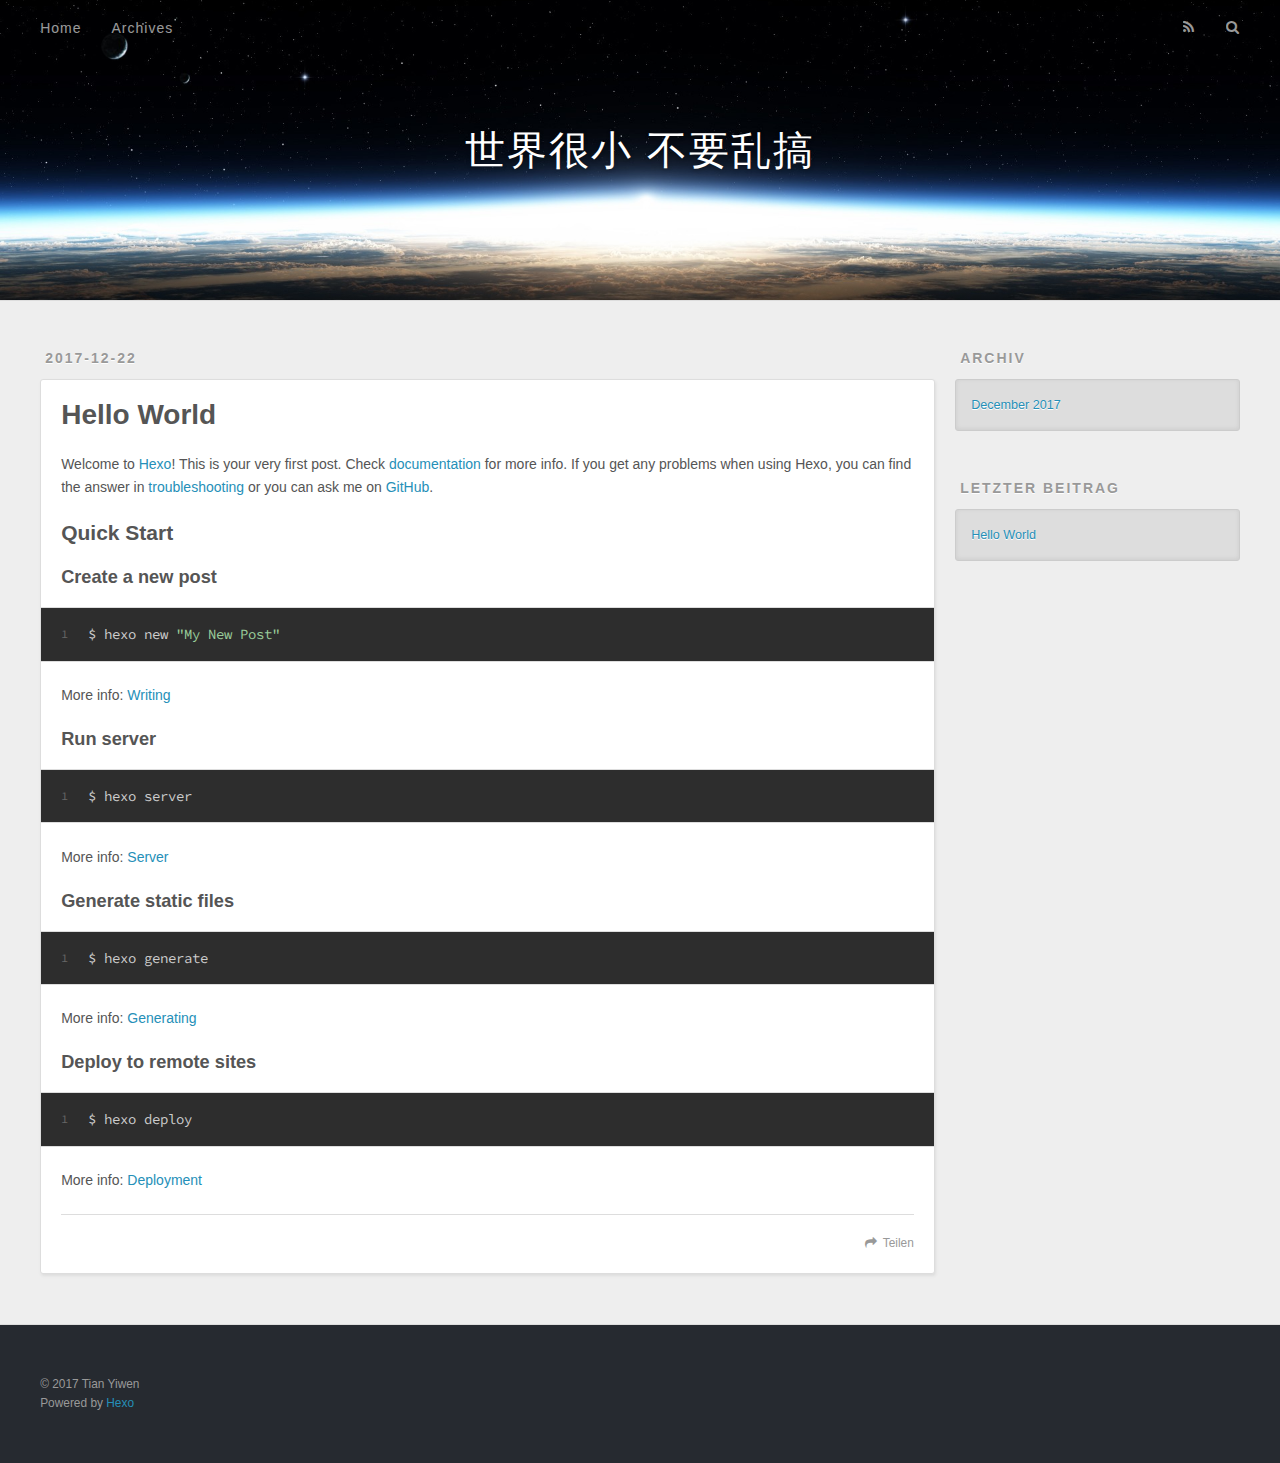
<file: index.html>
<!DOCTYPE html>
<html>
<head>
  <meta charset="utf-8">
  

  
  <title>世界很小 不要乱搞</title>
  <meta name="viewport" content="width=device-width, initial-scale=1, maximum-scale=1">
  <meta property="og:type" content="website">
<meta property="og:title" content="世界很小 不要乱搞">
<meta property="og:url" content="http://yoursite.com/index.html">
<meta property="og:site_name" content="世界很小 不要乱搞">
<meta name="twitter:card" content="summary">
<meta name="twitter:title" content="世界很小 不要乱搞">
  
    <link rel="alternate" href="/atom.xml" title="世界很小 不要乱搞" type="application/atom+xml">
  
  
    <link rel="icon" href="/favicon.png">
  
  
    <link href="//fonts.googleapis.com/css?family=Source+Code+Pro" rel="stylesheet" type="text/css">
  
  <link rel="stylesheet" href="/css/style.css">
</head>

<body>
  <div id="container">
    <div id="wrap">
      <header id="header">
  <div id="banner"></div>
  <div id="header-outer" class="outer">
    <div id="header-title" class="inner">
      <h1 id="logo-wrap">
        <a href="/" id="logo">世界很小 不要乱搞</a>
      </h1>
      
    </div>
    <div id="header-inner" class="inner">
      <nav id="main-nav">
        <a id="main-nav-toggle" class="nav-icon"></a>
        
          <a class="main-nav-link" href="/">Home</a>
        
          <a class="main-nav-link" href="/archives">Archives</a>
        
      </nav>
      <nav id="sub-nav">
        
          <a id="nav-rss-link" class="nav-icon" href="/atom.xml" title="RSS Feed"></a>
        
        <a id="nav-search-btn" class="nav-icon" title="Suche"></a>
      </nav>
      <div id="search-form-wrap">
        <form action="//google.com/search" method="get" accept-charset="UTF-8" class="search-form"><input type="search" name="q" class="search-form-input" placeholder="Search"><button type="submit" class="search-form-submit">&#xF002;</button><input type="hidden" name="sitesearch" value="http://yoursite.com"></form>
      </div>
    </div>
  </div>
</header>
      <div class="outer">
        <section id="main">
  
    <article id="post-hello-world" class="article article-type-post" itemscope itemprop="blogPost">
  <div class="article-meta">
    <a href="/2017/12/22/hello-world/" class="article-date">
  <time datetime="2017-12-22T03:05:00.045Z" itemprop="datePublished">2017-12-22</time>
</a>
    
  </div>
  <div class="article-inner">
    
    
      <header class="article-header">
        
  
    <h1 itemprop="name">
      <a class="article-title" href="/2017/12/22/hello-world/">Hello World</a>
    </h1>
  

      </header>
    
    <div class="article-entry" itemprop="articleBody">
      
        <p>Welcome to <a href="https://hexo.io/" target="_blank" rel="noopener">Hexo</a>! This is your very first post. Check <a href="https://hexo.io/docs/" target="_blank" rel="noopener">documentation</a> for more info. If you get any problems when using Hexo, you can find the answer in <a href="https://hexo.io/docs/troubleshooting.html" target="_blank" rel="noopener">troubleshooting</a> or you can ask me on <a href="https://github.com/hexojs/hexo/issues" target="_blank" rel="noopener">GitHub</a>.</p>
<h2 id="Quick-Start"><a href="#Quick-Start" class="headerlink" title="Quick Start"></a>Quick Start</h2><h3 id="Create-a-new-post"><a href="#Create-a-new-post" class="headerlink" title="Create a new post"></a>Create a new post</h3><figure class="highlight bash"><table><tr><td class="gutter"><pre><span class="line">1</span><br></pre></td><td class="code"><pre><span class="line">$ hexo new <span class="string">"My New Post"</span></span><br></pre></td></tr></table></figure>
<p>More info: <a href="https://hexo.io/docs/writing.html" target="_blank" rel="noopener">Writing</a></p>
<h3 id="Run-server"><a href="#Run-server" class="headerlink" title="Run server"></a>Run server</h3><figure class="highlight bash"><table><tr><td class="gutter"><pre><span class="line">1</span><br></pre></td><td class="code"><pre><span class="line">$ hexo server</span><br></pre></td></tr></table></figure>
<p>More info: <a href="https://hexo.io/docs/server.html" target="_blank" rel="noopener">Server</a></p>
<h3 id="Generate-static-files"><a href="#Generate-static-files" class="headerlink" title="Generate static files"></a>Generate static files</h3><figure class="highlight bash"><table><tr><td class="gutter"><pre><span class="line">1</span><br></pre></td><td class="code"><pre><span class="line">$ hexo generate</span><br></pre></td></tr></table></figure>
<p>More info: <a href="https://hexo.io/docs/generating.html" target="_blank" rel="noopener">Generating</a></p>
<h3 id="Deploy-to-remote-sites"><a href="#Deploy-to-remote-sites" class="headerlink" title="Deploy to remote sites"></a>Deploy to remote sites</h3><figure class="highlight bash"><table><tr><td class="gutter"><pre><span class="line">1</span><br></pre></td><td class="code"><pre><span class="line">$ hexo deploy</span><br></pre></td></tr></table></figure>
<p>More info: <a href="https://hexo.io/docs/deployment.html" target="_blank" rel="noopener">Deployment</a></p>

      
    </div>
    <footer class="article-footer">
      <a data-url="http://yoursite.com/2017/12/22/hello-world/" data-id="cjbluosnp0000z4mo1xlhn312" class="article-share-link">Teilen</a>
      
      
    </footer>
  </div>
  
</article>


  


</section>
        
          <aside id="sidebar">
  
    

  
    

  
    
  
    
  <div class="widget-wrap">
    <h3 class="widget-title">Archiv</h3>
    <div class="widget">
      <ul class="archive-list"><li class="archive-list-item"><a class="archive-list-link" href="/archives/2017/12/">December 2017</a></li></ul>
    </div>
  </div>


  
    
  <div class="widget-wrap">
    <h3 class="widget-title">letzter Beitrag</h3>
    <div class="widget">
      <ul>
        
          <li>
            <a href="/2017/12/22/hello-world/">Hello World</a>
          </li>
        
      </ul>
    </div>
  </div>

  
</aside>
        
      </div>
      <footer id="footer">
  
  <div class="outer">
    <div id="footer-info" class="inner">
      &copy; 2017 Tian Yiwen<br>
      Powered by <a href="http://hexo.io/" target="_blank">Hexo</a>
    </div>
  </div>
</footer>
    </div>
    <nav id="mobile-nav">
  
    <a href="/" class="mobile-nav-link">Home</a>
  
    <a href="/archives" class="mobile-nav-link">Archives</a>
  
</nav>
    

<script src="//ajax.googleapis.com/ajax/libs/jquery/2.0.3/jquery.min.js"></script>


  <link rel="stylesheet" href="/fancybox/jquery.fancybox.css">
  <script src="/fancybox/jquery.fancybox.pack.js"></script>


<script src="/js/script.js"></script>



  </div>
</body>
</html>
</file>
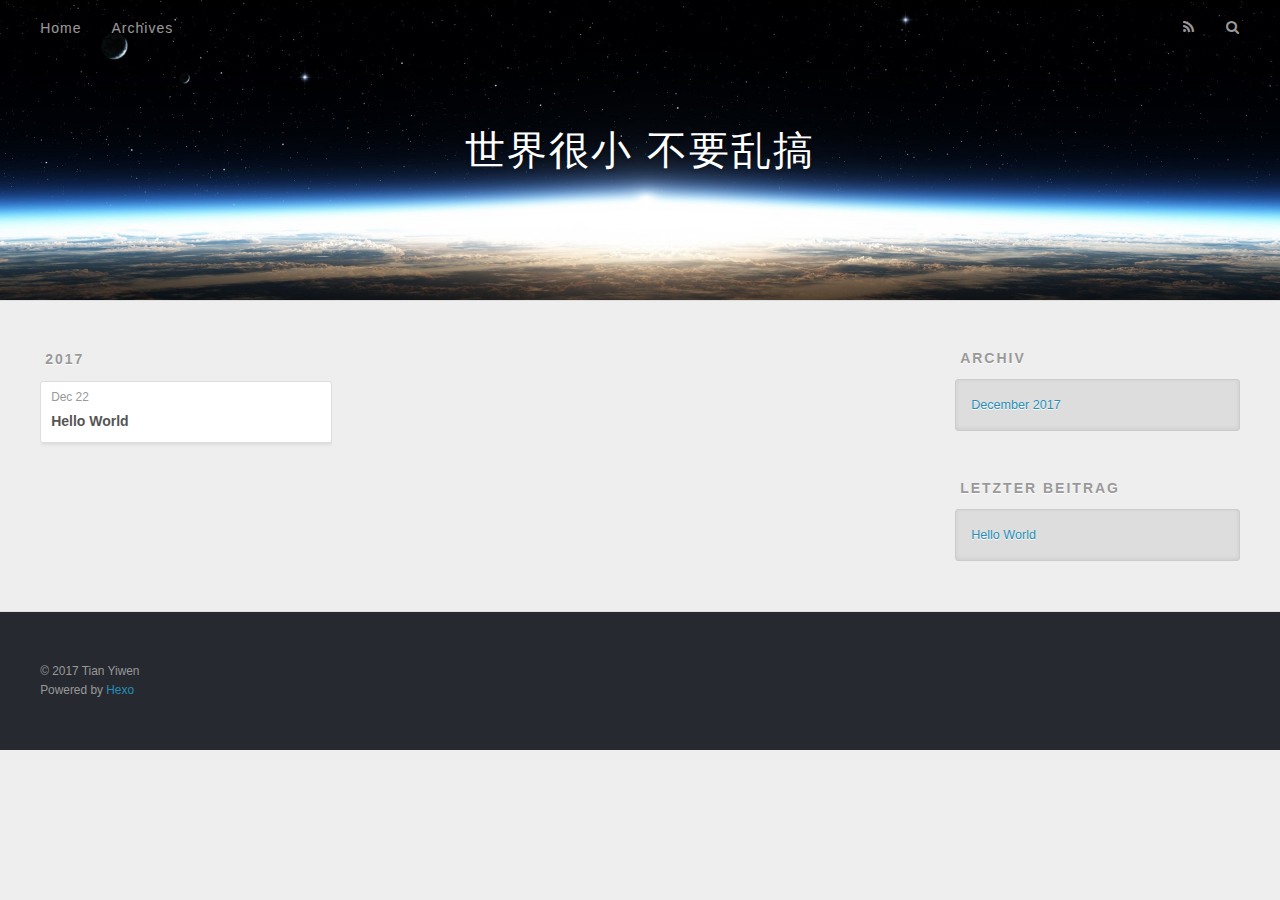
<file: archives/index.html>
<!DOCTYPE html>
<html>
<head>
  <meta charset="utf-8">
  

  
  <title>Archiv | 世界很小 不要乱搞</title>
  <meta name="viewport" content="width=device-width, initial-scale=1, maximum-scale=1">
  <meta property="og:type" content="website">
<meta property="og:title" content="世界很小 不要乱搞">
<meta property="og:url" content="http://yoursite.com/archives/index.html">
<meta property="og:site_name" content="世界很小 不要乱搞">
<meta name="twitter:card" content="summary">
<meta name="twitter:title" content="世界很小 不要乱搞">
  
    <link rel="alternate" href="/atom.xml" title="世界很小 不要乱搞" type="application/atom+xml">
  
  
    <link rel="icon" href="/favicon.png">
  
  
    <link href="//fonts.googleapis.com/css?family=Source+Code+Pro" rel="stylesheet" type="text/css">
  
  <link rel="stylesheet" href="/css/style.css">
</head>

<body>
  <div id="container">
    <div id="wrap">
      <header id="header">
  <div id="banner"></div>
  <div id="header-outer" class="outer">
    <div id="header-title" class="inner">
      <h1 id="logo-wrap">
        <a href="/" id="logo">世界很小 不要乱搞</a>
      </h1>
      
    </div>
    <div id="header-inner" class="inner">
      <nav id="main-nav">
        <a id="main-nav-toggle" class="nav-icon"></a>
        
          <a class="main-nav-link" href="/">Home</a>
        
          <a class="main-nav-link" href="/archives">Archives</a>
        
      </nav>
      <nav id="sub-nav">
        
          <a id="nav-rss-link" class="nav-icon" href="/atom.xml" title="RSS Feed"></a>
        
        <a id="nav-search-btn" class="nav-icon" title="Suche"></a>
      </nav>
      <div id="search-form-wrap">
        <form action="//google.com/search" method="get" accept-charset="UTF-8" class="search-form"><input type="search" name="q" class="search-form-input" placeholder="Search"><button type="submit" class="search-form-submit">&#xF002;</button><input type="hidden" name="sitesearch" value="http://yoursite.com"></form>
      </div>
    </div>
  </div>
</header>
      <div class="outer">
        <section id="main">
  
  
    
    
      
      
      <section class="archives-wrap">
        <div class="archive-year-wrap">
          <a href="/archives/2017" class="archive-year">2017</a>
        </div>
        <div class="archives">
    
    <article class="archive-article archive-type-post">
  <div class="archive-article-inner">
    <header class="archive-article-header">
      <a href="/2017/12/22/hello-world/" class="archive-article-date">
  <time datetime="2017-12-22T03:05:00.045Z" itemprop="datePublished">Dec 22</time>
</a>
      
  
    <h1 itemprop="name">
      <a class="archive-article-title" href="/2017/12/22/hello-world/">Hello World</a>
    </h1>
  

    </header>
  </div>
</article>
  
  
    </div></section>
  


</section>
        
          <aside id="sidebar">
  
    

  
    

  
    
  
    
  <div class="widget-wrap">
    <h3 class="widget-title">Archiv</h3>
    <div class="widget">
      <ul class="archive-list"><li class="archive-list-item"><a class="archive-list-link" href="/archives/2017/12/">December 2017</a></li></ul>
    </div>
  </div>


  
    
  <div class="widget-wrap">
    <h3 class="widget-title">letzter Beitrag</h3>
    <div class="widget">
      <ul>
        
          <li>
            <a href="/2017/12/22/hello-world/">Hello World</a>
          </li>
        
      </ul>
    </div>
  </div>

  
</aside>
        
      </div>
      <footer id="footer">
  
  <div class="outer">
    <div id="footer-info" class="inner">
      &copy; 2017 Tian Yiwen<br>
      Powered by <a href="http://hexo.io/" target="_blank">Hexo</a>
    </div>
  </div>
</footer>
    </div>
    <nav id="mobile-nav">
  
    <a href="/" class="mobile-nav-link">Home</a>
  
    <a href="/archives" class="mobile-nav-link">Archives</a>
  
</nav>
    

<script src="//ajax.googleapis.com/ajax/libs/jquery/2.0.3/jquery.min.js"></script>


  <link rel="stylesheet" href="/fancybox/jquery.fancybox.css">
  <script src="/fancybox/jquery.fancybox.pack.js"></script>


<script src="/js/script.js"></script>



  </div>
</body>
</html>
</file>
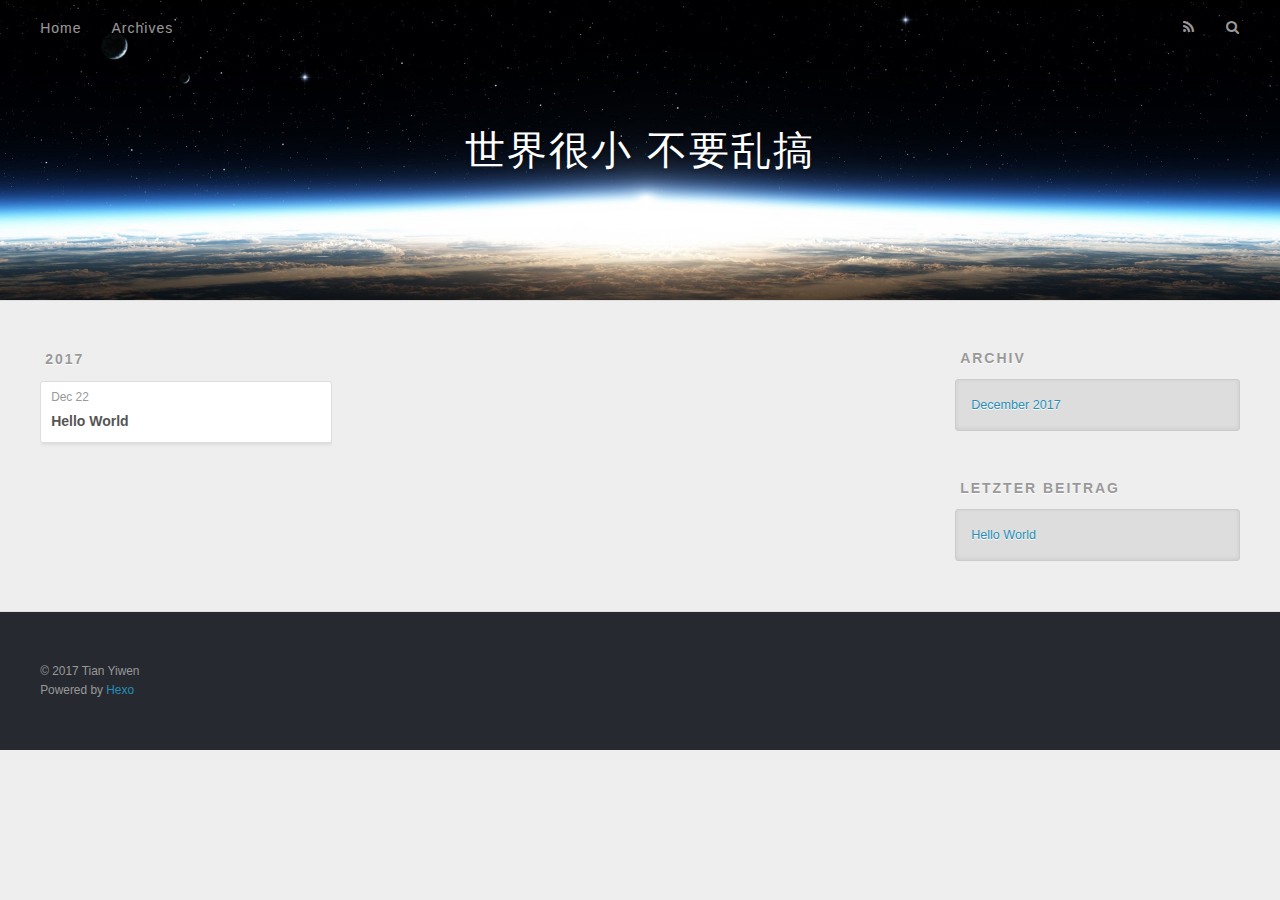
<file: archives/2017/index.html>
<!DOCTYPE html>
<html>
<head>
  <meta charset="utf-8">
  

  
  <title>Archiv: 2017 | 世界很小 不要乱搞</title>
  <meta name="viewport" content="width=device-width, initial-scale=1, maximum-scale=1">
  <meta property="og:type" content="website">
<meta property="og:title" content="世界很小 不要乱搞">
<meta property="og:url" content="http://yoursite.com/archives/2017/index.html">
<meta property="og:site_name" content="世界很小 不要乱搞">
<meta name="twitter:card" content="summary">
<meta name="twitter:title" content="世界很小 不要乱搞">
  
    <link rel="alternate" href="/atom.xml" title="世界很小 不要乱搞" type="application/atom+xml">
  
  
    <link rel="icon" href="/favicon.png">
  
  
    <link href="//fonts.googleapis.com/css?family=Source+Code+Pro" rel="stylesheet" type="text/css">
  
  <link rel="stylesheet" href="/css/style.css">
</head>

<body>
  <div id="container">
    <div id="wrap">
      <header id="header">
  <div id="banner"></div>
  <div id="header-outer" class="outer">
    <div id="header-title" class="inner">
      <h1 id="logo-wrap">
        <a href="/" id="logo">世界很小 不要乱搞</a>
      </h1>
      
    </div>
    <div id="header-inner" class="inner">
      <nav id="main-nav">
        <a id="main-nav-toggle" class="nav-icon"></a>
        
          <a class="main-nav-link" href="/">Home</a>
        
          <a class="main-nav-link" href="/archives">Archives</a>
        
      </nav>
      <nav id="sub-nav">
        
          <a id="nav-rss-link" class="nav-icon" href="/atom.xml" title="RSS Feed"></a>
        
        <a id="nav-search-btn" class="nav-icon" title="Suche"></a>
      </nav>
      <div id="search-form-wrap">
        <form action="//google.com/search" method="get" accept-charset="UTF-8" class="search-form"><input type="search" name="q" class="search-form-input" placeholder="Search"><button type="submit" class="search-form-submit">&#xF002;</button><input type="hidden" name="sitesearch" value="http://yoursite.com"></form>
      </div>
    </div>
  </div>
</header>
      <div class="outer">
        <section id="main">
  
  
    
    
      
      
      <section class="archives-wrap">
        <div class="archive-year-wrap">
          <a href="/archives/2017" class="archive-year">2017</a>
        </div>
        <div class="archives">
    
    <article class="archive-article archive-type-post">
  <div class="archive-article-inner">
    <header class="archive-article-header">
      <a href="/2017/12/22/hello-world/" class="archive-article-date">
  <time datetime="2017-12-22T03:05:00.045Z" itemprop="datePublished">Dec 22</time>
</a>
      
  
    <h1 itemprop="name">
      <a class="archive-article-title" href="/2017/12/22/hello-world/">Hello World</a>
    </h1>
  

    </header>
  </div>
</article>
  
  
    </div></section>
  


</section>
        
          <aside id="sidebar">
  
    

  
    

  
    
  
    
  <div class="widget-wrap">
    <h3 class="widget-title">Archiv</h3>
    <div class="widget">
      <ul class="archive-list"><li class="archive-list-item"><a class="archive-list-link" href="/archives/2017/12/">December 2017</a></li></ul>
    </div>
  </div>


  
    
  <div class="widget-wrap">
    <h3 class="widget-title">letzter Beitrag</h3>
    <div class="widget">
      <ul>
        
          <li>
            <a href="/2017/12/22/hello-world/">Hello World</a>
          </li>
        
      </ul>
    </div>
  </div>

  
</aside>
        
      </div>
      <footer id="footer">
  
  <div class="outer">
    <div id="footer-info" class="inner">
      &copy; 2017 Tian Yiwen<br>
      Powered by <a href="http://hexo.io/" target="_blank">Hexo</a>
    </div>
  </div>
</footer>
    </div>
    <nav id="mobile-nav">
  
    <a href="/" class="mobile-nav-link">Home</a>
  
    <a href="/archives" class="mobile-nav-link">Archives</a>
  
</nav>
    

<script src="//ajax.googleapis.com/ajax/libs/jquery/2.0.3/jquery.min.js"></script>


  <link rel="stylesheet" href="/fancybox/jquery.fancybox.css">
  <script src="/fancybox/jquery.fancybox.pack.js"></script>


<script src="/js/script.js"></script>



  </div>
</body>
</html>
</file>
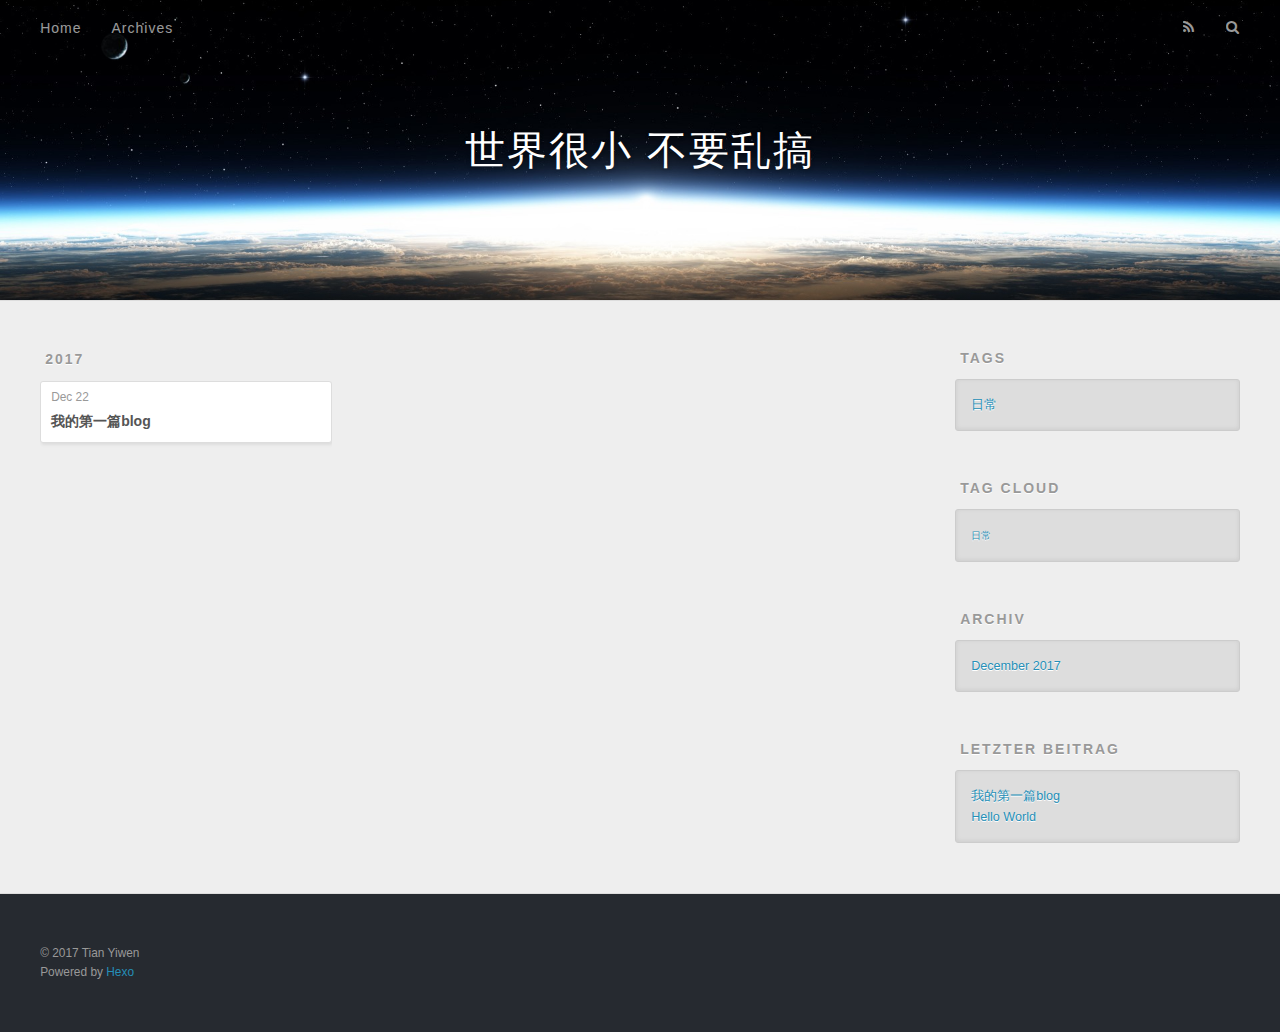
<file: tags/日常/index.html>
<!DOCTYPE html>
<html>
<head>
  <meta charset="utf-8">
  

  
  <title>Tag: 日常 | 世界很小 不要乱搞</title>
  <meta name="viewport" content="width=device-width, initial-scale=1, maximum-scale=1">
  <meta property="og:type" content="website">
<meta property="og:title" content="世界很小 不要乱搞">
<meta property="og:url" content="http://yoursite.com/tags/日常/index.html">
<meta property="og:site_name" content="世界很小 不要乱搞">
<meta name="twitter:card" content="summary">
<meta name="twitter:title" content="世界很小 不要乱搞">
  
    <link rel="alternate" href="/atom.xml" title="世界很小 不要乱搞" type="application/atom+xml">
  
  
    <link rel="icon" href="/favicon.png">
  
  
    <link href="//fonts.googleapis.com/css?family=Source+Code+Pro" rel="stylesheet" type="text/css">
  
  <link rel="stylesheet" href="/css/style.css">
</head>

<body>
  <div id="container">
    <div id="wrap">
      <header id="header">
  <div id="banner"></div>
  <div id="header-outer" class="outer">
    <div id="header-title" class="inner">
      <h1 id="logo-wrap">
        <a href="/" id="logo">世界很小 不要乱搞</a>
      </h1>
      
    </div>
    <div id="header-inner" class="inner">
      <nav id="main-nav">
        <a id="main-nav-toggle" class="nav-icon"></a>
        
          <a class="main-nav-link" href="/">Home</a>
        
          <a class="main-nav-link" href="/archives">Archives</a>
        
      </nav>
      <nav id="sub-nav">
        
          <a id="nav-rss-link" class="nav-icon" href="/atom.xml" title="RSS Feed"></a>
        
        <a id="nav-search-btn" class="nav-icon" title="Suche"></a>
      </nav>
      <div id="search-form-wrap">
        <form action="//google.com/search" method="get" accept-charset="UTF-8" class="search-form"><input type="search" name="q" class="search-form-input" placeholder="Search"><button type="submit" class="search-form-submit">&#xF002;</button><input type="hidden" name="sitesearch" value="http://yoursite.com"></form>
      </div>
    </div>
  </div>
</header>
      <div class="outer">
        <section id="main">
  
  
    
    
      
      
      <section class="archives-wrap">
        <div class="archive-year-wrap">
          <a href="/archives/2017" class="archive-year">2017</a>
        </div>
        <div class="archives">
    
    <article class="archive-article archive-type-post">
  <div class="archive-article-inner">
    <header class="archive-article-header">
      <a href="/2017/12/22/我的第一篇blog/" class="archive-article-date">
  <time datetime="2017-12-22T03:37:58.000Z" itemprop="datePublished">Dec 22</time>
</a>
      
  
    <h1 itemprop="name">
      <a class="archive-article-title" href="/2017/12/22/我的第一篇blog/">我的第一篇blog</a>
    </h1>
  

    </header>
  </div>
</article>
  
  
    </div></section>
  


</section>
        
          <aside id="sidebar">
  
    

  
    
  <div class="widget-wrap">
    <h3 class="widget-title">Tags</h3>
    <div class="widget">
      <ul class="tag-list"><li class="tag-list-item"><a class="tag-list-link" href="/tags/日常/">日常</a></li></ul>
    </div>
  </div>


  
    
  <div class="widget-wrap">
    <h3 class="widget-title">Tag Cloud</h3>
    <div class="widget tagcloud">
      <a href="/tags/日常/" style="font-size: 10px;">日常</a>
    </div>
  </div>

  
    
  <div class="widget-wrap">
    <h3 class="widget-title">Archiv</h3>
    <div class="widget">
      <ul class="archive-list"><li class="archive-list-item"><a class="archive-list-link" href="/archives/2017/12/">December 2017</a></li></ul>
    </div>
  </div>


  
    
  <div class="widget-wrap">
    <h3 class="widget-title">letzter Beitrag</h3>
    <div class="widget">
      <ul>
        
          <li>
            <a href="/2017/12/22/我的第一篇blog/">我的第一篇blog</a>
          </li>
        
          <li>
            <a href="/2017/12/22/hello-world/">Hello World</a>
          </li>
        
      </ul>
    </div>
  </div>

  
</aside>
        
      </div>
      <footer id="footer">
  
  <div class="outer">
    <div id="footer-info" class="inner">
      &copy; 2017 Tian Yiwen<br>
      Powered by <a href="http://hexo.io/" target="_blank">Hexo</a>
    </div>
  </div>
</footer>
    </div>
    <nav id="mobile-nav">
  
    <a href="/" class="mobile-nav-link">Home</a>
  
    <a href="/archives" class="mobile-nav-link">Archives</a>
  
</nav>
    

<script src="//ajax.googleapis.com/ajax/libs/jquery/2.0.3/jquery.min.js"></script>


  <link rel="stylesheet" href="/fancybox/jquery.fancybox.css">
  <script src="/fancybox/jquery.fancybox.pack.js"></script>


<script src="/js/script.js"></script>



  </div>
</body>
</html>
</file>
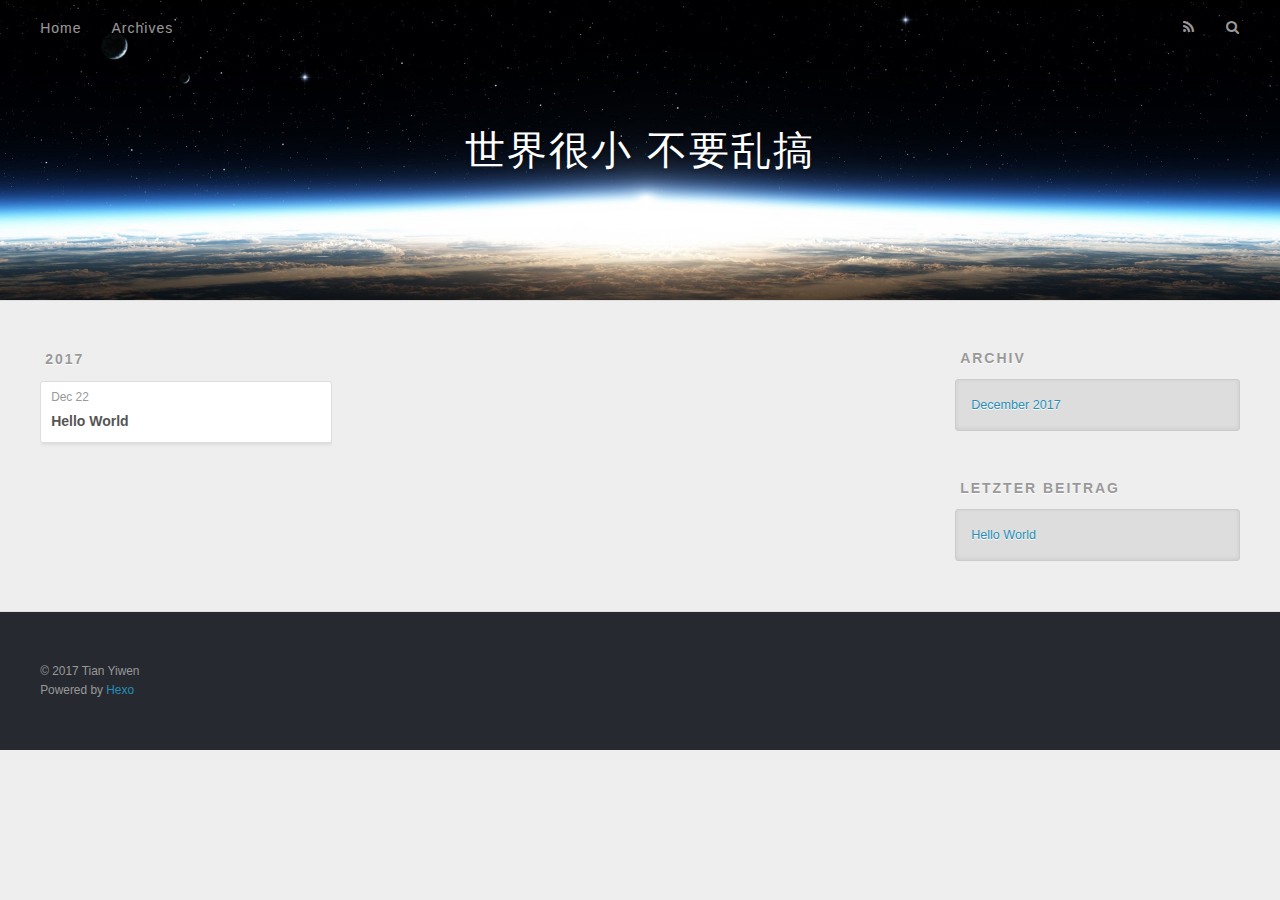
<file: archives/2017/12/index.html>
<!DOCTYPE html>
<html>
<head>
  <meta charset="utf-8">
  

  
  <title>Archiv: 2017/12 | 世界很小 不要乱搞</title>
  <meta name="viewport" content="width=device-width, initial-scale=1, maximum-scale=1">
  <meta property="og:type" content="website">
<meta property="og:title" content="世界很小 不要乱搞">
<meta property="og:url" content="http://yoursite.com/archives/2017/12/index.html">
<meta property="og:site_name" content="世界很小 不要乱搞">
<meta name="twitter:card" content="summary">
<meta name="twitter:title" content="世界很小 不要乱搞">
  
    <link rel="alternate" href="/atom.xml" title="世界很小 不要乱搞" type="application/atom+xml">
  
  
    <link rel="icon" href="/favicon.png">
  
  
    <link href="//fonts.googleapis.com/css?family=Source+Code+Pro" rel="stylesheet" type="text/css">
  
  <link rel="stylesheet" href="/css/style.css">
</head>

<body>
  <div id="container">
    <div id="wrap">
      <header id="header">
  <div id="banner"></div>
  <div id="header-outer" class="outer">
    <div id="header-title" class="inner">
      <h1 id="logo-wrap">
        <a href="/" id="logo">世界很小 不要乱搞</a>
      </h1>
      
    </div>
    <div id="header-inner" class="inner">
      <nav id="main-nav">
        <a id="main-nav-toggle" class="nav-icon"></a>
        
          <a class="main-nav-link" href="/">Home</a>
        
          <a class="main-nav-link" href="/archives">Archives</a>
        
      </nav>
      <nav id="sub-nav">
        
          <a id="nav-rss-link" class="nav-icon" href="/atom.xml" title="RSS Feed"></a>
        
        <a id="nav-search-btn" class="nav-icon" title="Suche"></a>
      </nav>
      <div id="search-form-wrap">
        <form action="//google.com/search" method="get" accept-charset="UTF-8" class="search-form"><input type="search" name="q" class="search-form-input" placeholder="Search"><button type="submit" class="search-form-submit">&#xF002;</button><input type="hidden" name="sitesearch" value="http://yoursite.com"></form>
      </div>
    </div>
  </div>
</header>
      <div class="outer">
        <section id="main">
  
  
    
    
      
      
      <section class="archives-wrap">
        <div class="archive-year-wrap">
          <a href="/archives/2017" class="archive-year">2017</a>
        </div>
        <div class="archives">
    
    <article class="archive-article archive-type-post">
  <div class="archive-article-inner">
    <header class="archive-article-header">
      <a href="/2017/12/22/hello-world/" class="archive-article-date">
  <time datetime="2017-12-22T03:05:00.045Z" itemprop="datePublished">Dec 22</time>
</a>
      
  
    <h1 itemprop="name">
      <a class="archive-article-title" href="/2017/12/22/hello-world/">Hello World</a>
    </h1>
  

    </header>
  </div>
</article>
  
  
    </div></section>
  


</section>
        
          <aside id="sidebar">
  
    

  
    

  
    
  
    
  <div class="widget-wrap">
    <h3 class="widget-title">Archiv</h3>
    <div class="widget">
      <ul class="archive-list"><li class="archive-list-item"><a class="archive-list-link" href="/archives/2017/12/">December 2017</a></li></ul>
    </div>
  </div>


  
    
  <div class="widget-wrap">
    <h3 class="widget-title">letzter Beitrag</h3>
    <div class="widget">
      <ul>
        
          <li>
            <a href="/2017/12/22/hello-world/">Hello World</a>
          </li>
        
      </ul>
    </div>
  </div>

  
</aside>
        
      </div>
      <footer id="footer">
  
  <div class="outer">
    <div id="footer-info" class="inner">
      &copy; 2017 Tian Yiwen<br>
      Powered by <a href="http://hexo.io/" target="_blank">Hexo</a>
    </div>
  </div>
</footer>
    </div>
    <nav id="mobile-nav">
  
    <a href="/" class="mobile-nav-link">Home</a>
  
    <a href="/archives" class="mobile-nav-link">Archives</a>
  
</nav>
    

<script src="//ajax.googleapis.com/ajax/libs/jquery/2.0.3/jquery.min.js"></script>


  <link rel="stylesheet" href="/fancybox/jquery.fancybox.css">
  <script src="/fancybox/jquery.fancybox.pack.js"></script>


<script src="/js/script.js"></script>



  </div>
</body>
</html>
</file>
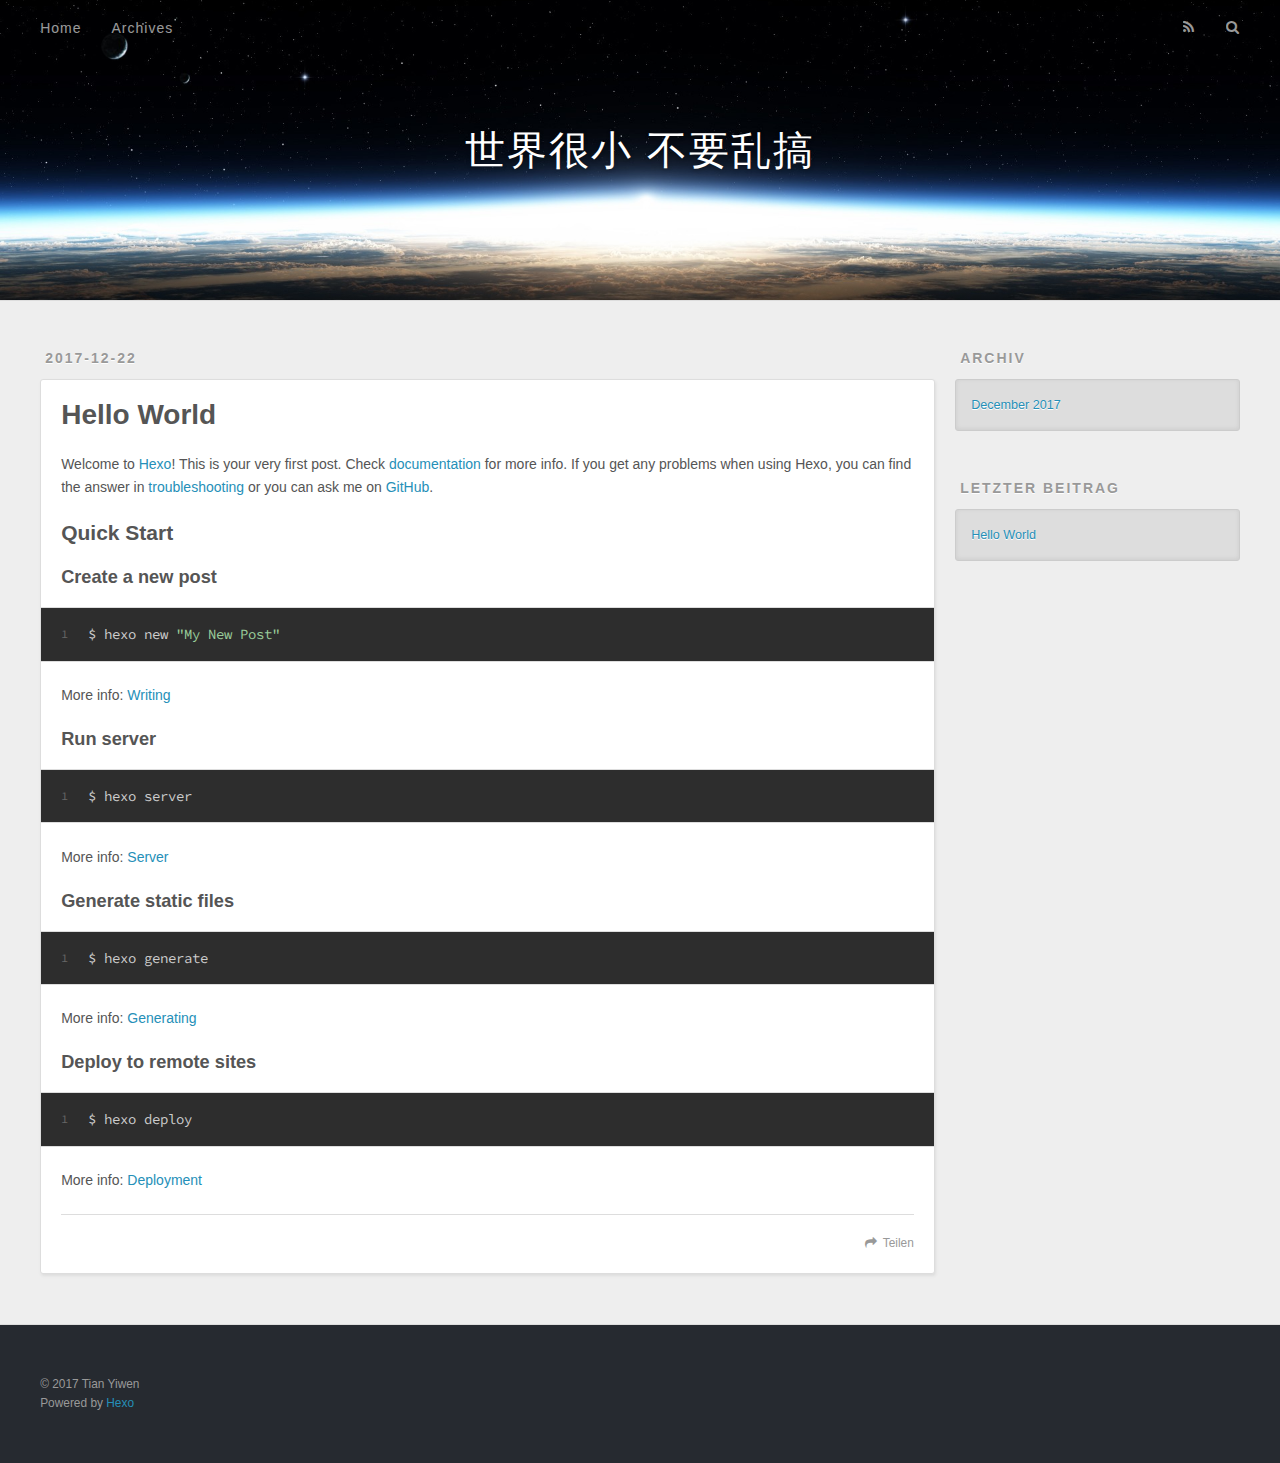
<file: 2017/12/22/hello-world/index.html>
<!DOCTYPE html>
<html>
<head>
  <meta charset="utf-8">
  

  
  <title>Hello World | 世界很小 不要乱搞</title>
  <meta name="viewport" content="width=device-width, initial-scale=1, maximum-scale=1">
  <meta name="description" content="Welcome to Hexo! This is your very first post. Check documentation for more info. If you get any problems when using Hexo, you can find the answer in troubleshooting or you can ask me on GitHub. Quick">
<meta property="og:type" content="article">
<meta property="og:title" content="Hello World">
<meta property="og:url" content="http://yoursite.com/2017/12/22/hello-world/index.html">
<meta property="og:site_name" content="世界很小 不要乱搞">
<meta property="og:description" content="Welcome to Hexo! This is your very first post. Check documentation for more info. If you get any problems when using Hexo, you can find the answer in troubleshooting or you can ask me on GitHub. Quick">
<meta property="og:updated_time" content="2017-12-22T03:05:00.045Z">
<meta name="twitter:card" content="summary">
<meta name="twitter:title" content="Hello World">
<meta name="twitter:description" content="Welcome to Hexo! This is your very first post. Check documentation for more info. If you get any problems when using Hexo, you can find the answer in troubleshooting or you can ask me on GitHub. Quick">
  
    <link rel="alternate" href="/atom.xml" title="世界很小 不要乱搞" type="application/atom+xml">
  
  
    <link rel="icon" href="/favicon.png">
  
  
    <link href="//fonts.googleapis.com/css?family=Source+Code+Pro" rel="stylesheet" type="text/css">
  
  <link rel="stylesheet" href="/css/style.css">
</head>

<body>
  <div id="container">
    <div id="wrap">
      <header id="header">
  <div id="banner"></div>
  <div id="header-outer" class="outer">
    <div id="header-title" class="inner">
      <h1 id="logo-wrap">
        <a href="/" id="logo">世界很小 不要乱搞</a>
      </h1>
      
    </div>
    <div id="header-inner" class="inner">
      <nav id="main-nav">
        <a id="main-nav-toggle" class="nav-icon"></a>
        
          <a class="main-nav-link" href="/">Home</a>
        
          <a class="main-nav-link" href="/archives">Archives</a>
        
      </nav>
      <nav id="sub-nav">
        
          <a id="nav-rss-link" class="nav-icon" href="/atom.xml" title="RSS Feed"></a>
        
        <a id="nav-search-btn" class="nav-icon" title="Suche"></a>
      </nav>
      <div id="search-form-wrap">
        <form action="//google.com/search" method="get" accept-charset="UTF-8" class="search-form"><input type="search" name="q" class="search-form-input" placeholder="Search"><button type="submit" class="search-form-submit">&#xF002;</button><input type="hidden" name="sitesearch" value="http://yoursite.com"></form>
      </div>
    </div>
  </div>
</header>
      <div class="outer">
        <section id="main"><article id="post-hello-world" class="article article-type-post" itemscope itemprop="blogPost">
  <div class="article-meta">
    <a href="/2017/12/22/hello-world/" class="article-date">
  <time datetime="2017-12-22T03:05:00.045Z" itemprop="datePublished">2017-12-22</time>
</a>
    
  </div>
  <div class="article-inner">
    
    
      <header class="article-header">
        
  
    <h1 class="article-title" itemprop="name">
      Hello World
    </h1>
  

      </header>
    
    <div class="article-entry" itemprop="articleBody">
      
        <p>Welcome to <a href="https://hexo.io/" target="_blank" rel="noopener">Hexo</a>! This is your very first post. Check <a href="https://hexo.io/docs/" target="_blank" rel="noopener">documentation</a> for more info. If you get any problems when using Hexo, you can find the answer in <a href="https://hexo.io/docs/troubleshooting.html" target="_blank" rel="noopener">troubleshooting</a> or you can ask me on <a href="https://github.com/hexojs/hexo/issues" target="_blank" rel="noopener">GitHub</a>.</p>
<h2 id="Quick-Start"><a href="#Quick-Start" class="headerlink" title="Quick Start"></a>Quick Start</h2><h3 id="Create-a-new-post"><a href="#Create-a-new-post" class="headerlink" title="Create a new post"></a>Create a new post</h3><figure class="highlight bash"><table><tr><td class="gutter"><pre><span class="line">1</span><br></pre></td><td class="code"><pre><span class="line">$ hexo new <span class="string">"My New Post"</span></span><br></pre></td></tr></table></figure>
<p>More info: <a href="https://hexo.io/docs/writing.html" target="_blank" rel="noopener">Writing</a></p>
<h3 id="Run-server"><a href="#Run-server" class="headerlink" title="Run server"></a>Run server</h3><figure class="highlight bash"><table><tr><td class="gutter"><pre><span class="line">1</span><br></pre></td><td class="code"><pre><span class="line">$ hexo server</span><br></pre></td></tr></table></figure>
<p>More info: <a href="https://hexo.io/docs/server.html" target="_blank" rel="noopener">Server</a></p>
<h3 id="Generate-static-files"><a href="#Generate-static-files" class="headerlink" title="Generate static files"></a>Generate static files</h3><figure class="highlight bash"><table><tr><td class="gutter"><pre><span class="line">1</span><br></pre></td><td class="code"><pre><span class="line">$ hexo generate</span><br></pre></td></tr></table></figure>
<p>More info: <a href="https://hexo.io/docs/generating.html" target="_blank" rel="noopener">Generating</a></p>
<h3 id="Deploy-to-remote-sites"><a href="#Deploy-to-remote-sites" class="headerlink" title="Deploy to remote sites"></a>Deploy to remote sites</h3><figure class="highlight bash"><table><tr><td class="gutter"><pre><span class="line">1</span><br></pre></td><td class="code"><pre><span class="line">$ hexo deploy</span><br></pre></td></tr></table></figure>
<p>More info: <a href="https://hexo.io/docs/deployment.html" target="_blank" rel="noopener">Deployment</a></p>

      
    </div>
    <footer class="article-footer">
      <a data-url="http://yoursite.com/2017/12/22/hello-world/" data-id="cjbluosnp0000z4mo1xlhn312" class="article-share-link">Teilen</a>
      
      
    </footer>
  </div>
  
    
  
</article>

</section>
        
          <aside id="sidebar">
  
    

  
    

  
    
  
    
  <div class="widget-wrap">
    <h3 class="widget-title">Archiv</h3>
    <div class="widget">
      <ul class="archive-list"><li class="archive-list-item"><a class="archive-list-link" href="/archives/2017/12/">December 2017</a></li></ul>
    </div>
  </div>


  
    
  <div class="widget-wrap">
    <h3 class="widget-title">letzter Beitrag</h3>
    <div class="widget">
      <ul>
        
          <li>
            <a href="/2017/12/22/hello-world/">Hello World</a>
          </li>
        
      </ul>
    </div>
  </div>

  
</aside>
        
      </div>
      <footer id="footer">
  
  <div class="outer">
    <div id="footer-info" class="inner">
      &copy; 2017 Tian Yiwen<br>
      Powered by <a href="http://hexo.io/" target="_blank">Hexo</a>
    </div>
  </div>
</footer>
    </div>
    <nav id="mobile-nav">
  
    <a href="/" class="mobile-nav-link">Home</a>
  
    <a href="/archives" class="mobile-nav-link">Archives</a>
  
</nav>
    

<script src="//ajax.googleapis.com/ajax/libs/jquery/2.0.3/jquery.min.js"></script>


  <link rel="stylesheet" href="/fancybox/jquery.fancybox.css">
  <script src="/fancybox/jquery.fancybox.pack.js"></script>


<script src="/js/script.js"></script>



  </div>
</body>
</html>
</file>
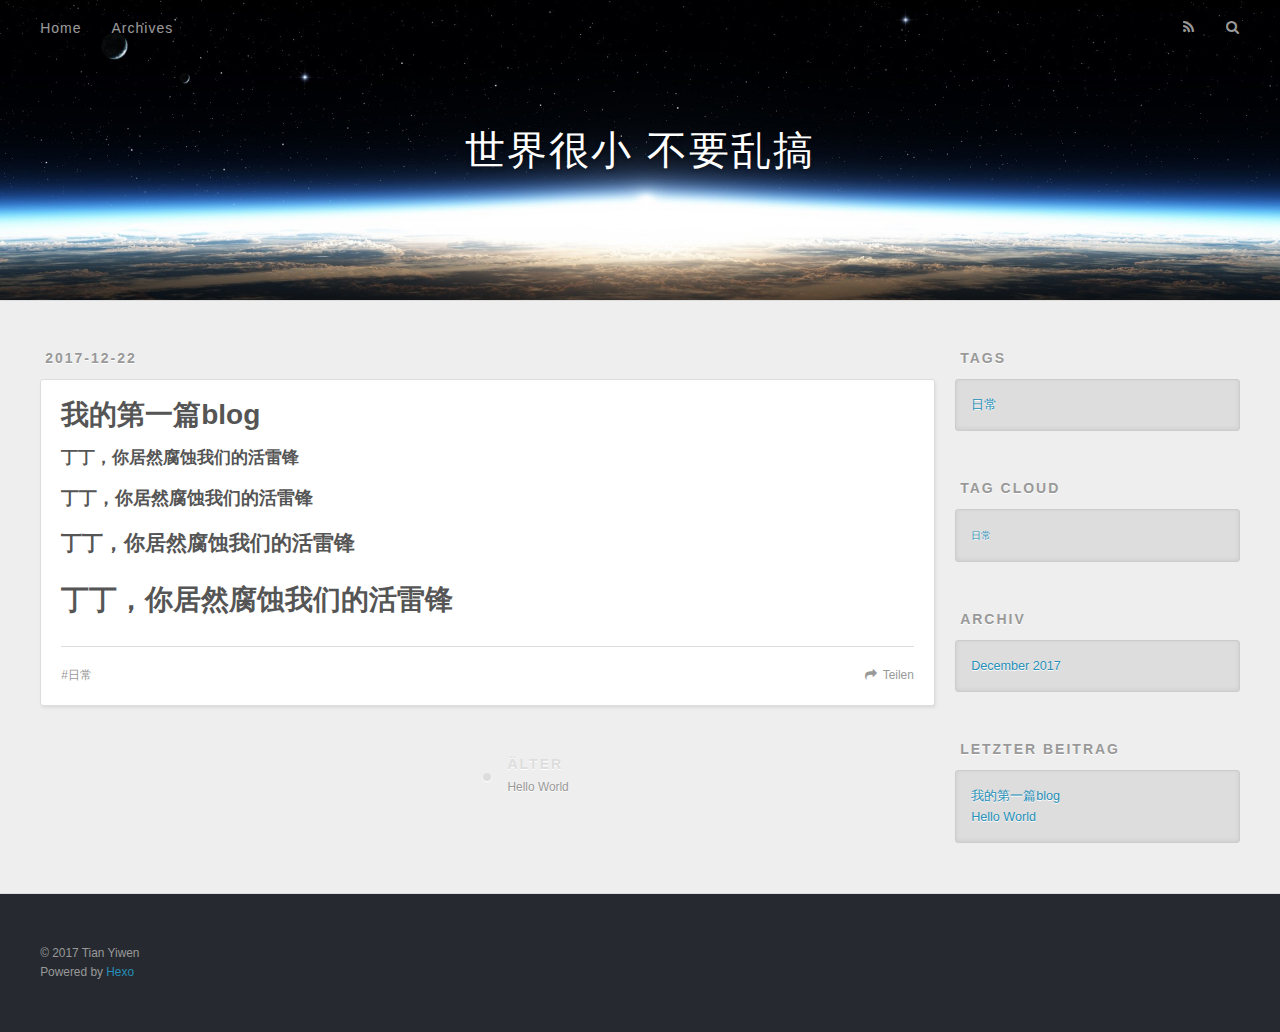
<file: 2017/12/22/我的第一篇blog/index.html>
<!DOCTYPE html>
<html>
<head>
  <meta charset="utf-8">
  

  
  <title>我的第一篇blog | 世界很小 不要乱搞</title>
  <meta name="viewport" content="width=device-width, initial-scale=1, maximum-scale=1">
  <meta name="description" content="丁丁，你居然腐蚀我们的活雷锋丁丁，你居然腐蚀我们的活雷锋丁丁，你居然腐蚀我们的活雷锋丁丁，你居然腐蚀我们的活雷锋">
<meta name="keywords" content="日常">
<meta property="og:type" content="article">
<meta property="og:title" content="我的第一篇blog">
<meta property="og:url" content="http://yoursite.com/2017/12/22/我的第一篇blog/index.html">
<meta property="og:site_name" content="世界很小 不要乱搞">
<meta property="og:description" content="丁丁，你居然腐蚀我们的活雷锋丁丁，你居然腐蚀我们的活雷锋丁丁，你居然腐蚀我们的活雷锋丁丁，你居然腐蚀我们的活雷锋">
<meta property="og:updated_time" content="2017-12-22T03:40:39.985Z">
<meta name="twitter:card" content="summary">
<meta name="twitter:title" content="我的第一篇blog">
<meta name="twitter:description" content="丁丁，你居然腐蚀我们的活雷锋丁丁，你居然腐蚀我们的活雷锋丁丁，你居然腐蚀我们的活雷锋丁丁，你居然腐蚀我们的活雷锋">
  
    <link rel="alternate" href="/atom.xml" title="世界很小 不要乱搞" type="application/atom+xml">
  
  
    <link rel="icon" href="/favicon.png">
  
  
    <link href="//fonts.googleapis.com/css?family=Source+Code+Pro" rel="stylesheet" type="text/css">
  
  <link rel="stylesheet" href="/css/style.css">
</head>

<body>
  <div id="container">
    <div id="wrap">
      <header id="header">
  <div id="banner"></div>
  <div id="header-outer" class="outer">
    <div id="header-title" class="inner">
      <h1 id="logo-wrap">
        <a href="/" id="logo">世界很小 不要乱搞</a>
      </h1>
      
    </div>
    <div id="header-inner" class="inner">
      <nav id="main-nav">
        <a id="main-nav-toggle" class="nav-icon"></a>
        
          <a class="main-nav-link" href="/">Home</a>
        
          <a class="main-nav-link" href="/archives">Archives</a>
        
      </nav>
      <nav id="sub-nav">
        
          <a id="nav-rss-link" class="nav-icon" href="/atom.xml" title="RSS Feed"></a>
        
        <a id="nav-search-btn" class="nav-icon" title="Suche"></a>
      </nav>
      <div id="search-form-wrap">
        <form action="//google.com/search" method="get" accept-charset="UTF-8" class="search-form"><input type="search" name="q" class="search-form-input" placeholder="Search"><button type="submit" class="search-form-submit">&#xF002;</button><input type="hidden" name="sitesearch" value="http://yoursite.com"></form>
      </div>
    </div>
  </div>
</header>
      <div class="outer">
        <section id="main"><article id="post-我的第一篇blog" class="article article-type-post" itemscope itemprop="blogPost">
  <div class="article-meta">
    <a href="/2017/12/22/我的第一篇blog/" class="article-date">
  <time datetime="2017-12-22T03:37:58.000Z" itemprop="datePublished">2017-12-22</time>
</a>
    
  </div>
  <div class="article-inner">
    
    
      <header class="article-header">
        
  
    <h1 class="article-title" itemprop="name">
      我的第一篇blog
    </h1>
  

      </header>
    
    <div class="article-entry" itemprop="articleBody">
      
        <h4 id="丁丁，你居然腐蚀我们的活雷锋"><a href="#丁丁，你居然腐蚀我们的活雷锋" class="headerlink" title="丁丁，你居然腐蚀我们的活雷锋"></a>丁丁，你居然腐蚀我们的活雷锋</h4><h3 id="丁丁，你居然腐蚀我们的活雷锋-1"><a href="#丁丁，你居然腐蚀我们的活雷锋-1" class="headerlink" title="丁丁，你居然腐蚀我们的活雷锋"></a>丁丁，你居然腐蚀我们的活雷锋</h3><h2 id="丁丁，你居然腐蚀我们的活雷锋-2"><a href="#丁丁，你居然腐蚀我们的活雷锋-2" class="headerlink" title="丁丁，你居然腐蚀我们的活雷锋"></a>丁丁，你居然腐蚀我们的活雷锋</h2><h1 id="丁丁，你居然腐蚀我们的活雷锋-3"><a href="#丁丁，你居然腐蚀我们的活雷锋-3" class="headerlink" title="丁丁，你居然腐蚀我们的活雷锋"></a>丁丁，你居然腐蚀我们的活雷锋</h1>
      
    </div>
    <footer class="article-footer">
      <a data-url="http://yoursite.com/2017/12/22/我的第一篇blog/" data-id="cjbluiuz00001tsmod1fktxbv" class="article-share-link">Teilen</a>
      
      
  <ul class="article-tag-list"><li class="article-tag-list-item"><a class="article-tag-list-link" href="/tags/日常/">日常</a></li></ul>

    </footer>
  </div>
  
    
<nav id="article-nav">
  
  
    <a href="/2017/12/22/hello-world/" id="article-nav-older" class="article-nav-link-wrap">
      <strong class="article-nav-caption">Älter</strong>
      <div class="article-nav-title">Hello World</div>
    </a>
  
</nav>

  
</article>

</section>
        
          <aside id="sidebar">
  
    

  
    
  <div class="widget-wrap">
    <h3 class="widget-title">Tags</h3>
    <div class="widget">
      <ul class="tag-list"><li class="tag-list-item"><a class="tag-list-link" href="/tags/日常/">日常</a></li></ul>
    </div>
  </div>


  
    
  <div class="widget-wrap">
    <h3 class="widget-title">Tag Cloud</h3>
    <div class="widget tagcloud">
      <a href="/tags/日常/" style="font-size: 10px;">日常</a>
    </div>
  </div>

  
    
  <div class="widget-wrap">
    <h3 class="widget-title">Archiv</h3>
    <div class="widget">
      <ul class="archive-list"><li class="archive-list-item"><a class="archive-list-link" href="/archives/2017/12/">December 2017</a></li></ul>
    </div>
  </div>


  
    
  <div class="widget-wrap">
    <h3 class="widget-title">letzter Beitrag</h3>
    <div class="widget">
      <ul>
        
          <li>
            <a href="/2017/12/22/我的第一篇blog/">我的第一篇blog</a>
          </li>
        
          <li>
            <a href="/2017/12/22/hello-world/">Hello World</a>
          </li>
        
      </ul>
    </div>
  </div>

  
</aside>
        
      </div>
      <footer id="footer">
  
  <div class="outer">
    <div id="footer-info" class="inner">
      &copy; 2017 Tian Yiwen<br>
      Powered by <a href="http://hexo.io/" target="_blank">Hexo</a>
    </div>
  </div>
</footer>
    </div>
    <nav id="mobile-nav">
  
    <a href="/" class="mobile-nav-link">Home</a>
  
    <a href="/archives" class="mobile-nav-link">Archives</a>
  
</nav>
    

<script src="//ajax.googleapis.com/ajax/libs/jquery/2.0.3/jquery.min.js"></script>


  <link rel="stylesheet" href="/fancybox/jquery.fancybox.css">
  <script src="/fancybox/jquery.fancybox.pack.js"></script>


<script src="/js/script.js"></script>



  </div>
</body>
</html>
</file>
<file: css/style.css>
body {
  width: 100%;
}
body:before,
body:after {
  content: "";
  display: table;
}
body:after {
  clear: both;
}
html,
body,
div,
span,
applet,
object,
iframe,
h1,
h2,
h3,
h4,
h5,
h6,
p,
blockquote,
pre,
a,
abbr,
acronym,
address,
big,
cite,
code,
del,
dfn,
em,
img,
ins,
kbd,
q,
s,
samp,
small,
strike,
strong,
sub,
sup,
tt,
var,
dl,
dt,
dd,
ol,
ul,
li,
fieldset,
form,
label,
legend,
table,
caption,
tbody,
tfoot,
thead,
tr,
th,
td {
  margin: 0;
  padding: 0;
  border: 0;
  outline: 0;
  font-weight: inherit;
  font-style: inherit;
  font-family: inherit;
  font-size: 100%;
  vertical-align: baseline;
}
body {
  line-height: 1;
  color: #000;
  background: #fff;
}
ol,
ul {
  list-style: none;
}
table {
  border-collapse: separate;
  border-spacing: 0;
  vertical-align: middle;
}
caption,
th,
td {
  text-align: left;
  font-weight: normal;
  vertical-align: middle;
}
a img {
  border: none;
}
input,
button {
  margin: 0;
  padding: 0;
}
input::-moz-focus-inner,
button::-moz-focus-inner {
  border: 0;
  padding: 0;
}
@font-face {
  font-family: FontAwesome;
  font-style: normal;
  font-weight: normal;
  src: url("fonts/fontawesome-webfont.eot?v=#4.0.3");
  src: url("fonts/fontawesome-webfont.eot?#iefix&v=#4.0.3") format("embedded-opentype"), url("fonts/fontawesome-webfont.woff?v=#4.0.3") format("woff"), url("fonts/fontawesome-webfont.ttf?v=#4.0.3") format("truetype"), url("fonts/fontawesome-webfont.svg#fontawesomeregular?v=#4.0.3") format("svg");
}
html,
body,
#container {
  height: 100%;
}
body {
  background: #eee;
  font: 14px -apple-system, BlinkMacSystemFont, "Segoe UI", "Roboto", "Oxygen", "Ubuntu", "Cantarell", "Fira Sans", "Droid Sans", "Helvetica Neue", sans-serif;
  -webkit-text-size-adjust: 100%;
}
.outer {
  max-width: 1220px;
  margin: 0 auto;
  padding: 0 20px;
}
.outer:before,
.outer:after {
  content: "";
  display: table;
}
.outer:after {
  clear: both;
}
.inner {
  display: inline;
  float: left;
  width: 98.33333333333333%;
  margin: 0 0.833333333333333%;
}
.left,
.alignleft {
  float: left;
}
.right,
.alignright {
  float: right;
}
.clear {
  clear: both;
}
#container {
  position: relative;
}
.mobile-nav-on {
  overflow: hidden;
}
#wrap {
  height: 100%;
  width: 100%;
  position: absolute;
  top: 0;
  left: 0;
  -webkit-transition: 0.2s ease-out;
  -moz-transition: 0.2s ease-out;
  -ms-transition: 0.2s ease-out;
  transition: 0.2s ease-out;
  z-index: 1;
  background: #eee;
}
.mobile-nav-on #wrap {
  left: 280px;
}
@media screen and (min-width: 768px) {
  #main {
    display: inline;
    float: left;
    width: 73.33333333333333%;
    margin: 0 0.833333333333333%;
  }
}
.article-date,
.article-category-link,
.archive-year,
.widget-title {
  text-decoration: none;
  text-transform: uppercase;
  letter-spacing: 2px;
  color: #999;
  margin-bottom: 1em;
  margin-left: 5px;
  line-height: 1em;
  text-shadow: 0 1px #fff;
  font-weight: bold;
}
.article-inner,
.archive-article-inner {
  background: #fff;
  -webkit-box-shadow: 1px 2px 3px #ddd;
  box-shadow: 1px 2px 3px #ddd;
  border: 1px solid #ddd;
  border-radius: 3px;
}
.article-entry h1,
.widget h1 {
  font-size: 2em;
}
.article-entry h2,
.widget h2 {
  font-size: 1.5em;
}
.article-entry h3,
.widget h3 {
  font-size: 1.3em;
}
.article-entry h4,
.widget h4 {
  font-size: 1.2em;
}
.article-entry h5,
.widget h5 {
  font-size: 1em;
}
.article-entry h6,
.widget h6 {
  font-size: 1em;
  color: #999;
}
.article-entry hr,
.widget hr {
  border: 1px dashed #ddd;
}
.article-entry strong,
.widget strong {
  font-weight: bold;
}
.article-entry em,
.widget em,
.article-entry cite,
.widget cite {
  font-style: italic;
}
.article-entry sup,
.widget sup,
.article-entry sub,
.widget sub {
  font-size: 0.75em;
  line-height: 0;
  position: relative;
  vertical-align: baseline;
}
.article-entry sup,
.widget sup {
  top: -0.5em;
}
.article-entry sub,
.widget sub {
  bottom: -0.2em;
}
.article-entry small,
.widget small {
  font-size: 0.85em;
}
.article-entry acronym,
.widget acronym,
.article-entry abbr,
.widget abbr {
  border-bottom: 1px dotted;
}
.article-entry ul,
.widget ul,
.article-entry ol,
.widget ol,
.article-entry dl,
.widget dl {
  margin: 0 20px;
  line-height: 1.6em;
}
.article-entry ul ul,
.widget ul ul,
.article-entry ol ul,
.widget ol ul,
.article-entry ul ol,
.widget ul ol,
.article-entry ol ol,
.widget ol ol {
  margin-top: 0;
  margin-bottom: 0;
}
.article-entry ul,
.widget ul {
  list-style: disc;
}
.article-entry ol,
.widget ol {
  list-style: decimal;
}
.article-entry dt,
.widget dt {
  font-weight: bold;
}
#header {
  height: 300px;
  position: relative;
  border-bottom: 1px solid #ddd;
}
#header:before,
#header:after {
  content: "";
  position: absolute;
  left: 0;
  right: 0;
  height: 40px;
}
#header:before {
  top: 0;
  background: -webkit-linear-gradient(rgba(0,0,0,0.2), transparent);
  background: -moz-linear-gradient(rgba(0,0,0,0.2), transparent);
  background: -ms-linear-gradient(rgba(0,0,0,0.2), transparent);
  background: linear-gradient(rgba(0,0,0,0.2), transparent);
}
#header:after {
  bottom: 0;
  background: -webkit-linear-gradient(transparent, rgba(0,0,0,0.2));
  background: -moz-linear-gradient(transparent, rgba(0,0,0,0.2));
  background: -ms-linear-gradient(transparent, rgba(0,0,0,0.2));
  background: linear-gradient(transparent, rgba(0,0,0,0.2));
}
#header-outer {
  height: 100%;
  position: relative;
}
#header-inner {
  position: relative;
  overflow: hidden;
}
#banner {
  position: absolute;
  top: 0;
  left: 0;
  width: 100%;
  height: 100%;
  background: url("images/banner.jpg") center #000;
  -webkit-background-size: cover;
  -moz-background-size: cover;
  background-size: cover;
  z-index: -1;
}
#header-title {
  text-align: center;
  height: 40px;
  position: absolute;
  top: 50%;
  left: 0;
  margin-top: -20px;
}
#logo,
#subtitle {
  text-decoration: none;
  color: #fff;
  font-weight: 300;
  text-shadow: 0 1px 4px rgba(0,0,0,0.3);
}
#logo {
  font-size: 40px;
  line-height: 40px;
  letter-spacing: 2px;
}
#subtitle {
  font-size: 16px;
  line-height: 16px;
  letter-spacing: 1px;
}
#subtitle-wrap {
  margin-top: 16px;
}
#main-nav {
  float: left;
  margin-left: -15px;
}
.nav-icon,
.main-nav-link {
  float: left;
  color: #fff;
  opacity: 0.6;
  text-decoration: none;
  text-shadow: 0 1px rgba(0,0,0,0.2);
  -webkit-transition: opacity 0.2s;
  -moz-transition: opacity 0.2s;
  -ms-transition: opacity 0.2s;
  transition: opacity 0.2s;
  display: block;
  padding: 20px 15px;
}
.nav-icon:hover,
.main-nav-link:hover {
  opacity: 1;
}
.nav-icon {
  font-family: FontAwesome;
  text-align: center;
  font-size: 14px;
  width: 14px;
  height: 14px;
  padding: 20px 15px;
  position: relative;
  cursor: pointer;
}
.main-nav-link {
  font-weight: 300;
  letter-spacing: 1px;
}
@media screen and (max-width: 479px) {
  .main-nav-link {
    display: none;
  }
}
#main-nav-toggle {
  display: none;
}
#main-nav-toggle:before {
  content: "\f0c9";
}
@media screen and (max-width: 479px) {
  #main-nav-toggle {
    display: block;
  }
}
#sub-nav {
  float: right;
  margin-right: -15px;
}
#nav-rss-link:before {
  content: "\f09e";
}
#nav-search-btn:before {
  content: "\f002";
}
#search-form-wrap {
  position: absolute;
  top: 15px;
  width: 150px;
  height: 30px;
  right: -150px;
  opacity: 0;
  -webkit-transition: 0.2s ease-out;
  -moz-transition: 0.2s ease-out;
  -ms-transition: 0.2s ease-out;
  transition: 0.2s ease-out;
}
#search-form-wrap.on {
  opacity: 1;
  right: 0;
}
@media screen and (max-width: 479px) {
  #search-form-wrap {
    width: 100%;
    right: -100%;
  }
}
.search-form {
  position: absolute;
  top: 0;
  left: 0;
  right: 0;
  background: #fff;
  padding: 5px 15px;
  border-radius: 15px;
  -webkit-box-shadow: 0 0 10px rgba(0,0,0,0.3);
  box-shadow: 0 0 10px rgba(0,0,0,0.3);
}
.search-form-input {
  border: none;
  background: none;
  color: #555;
  width: 100%;
  font: 13px -apple-system, BlinkMacSystemFont, "Segoe UI", "Roboto", "Oxygen", "Ubuntu", "Cantarell", "Fira Sans", "Droid Sans", "Helvetica Neue", sans-serif;
  outline: none;
}
.search-form-input::-webkit-search-results-decoration,
.search-form-input::-webkit-search-cancel-button {
  -webkit-appearance: none;
}
.search-form-submit {
  position: absolute;
  top: 50%;
  right: 10px;
  margin-top: -7px;
  font: 13px FontAwesome;
  border: none;
  background: none;
  color: #bbb;
  cursor: pointer;
}
.search-form-submit:hover,
.search-form-submit:focus {
  color: #777;
}
.article {
  margin: 50px 0;
}
.article-inner {
  overflow: hidden;
}
.article-meta:before,
.article-meta:after {
  content: "";
  display: table;
}
.article-meta:after {
  clear: both;
}
.article-date {
  float: left;
}
.article-category {
  float: left;
  line-height: 1em;
  color: #ccc;
  text-shadow: 0 1px #fff;
  margin-left: 8px;
}
.article-category:before {
  content: "\2022";
}
.article-category-link {
  margin: 0 12px 1em;
}
.article-header {
  padding: 20px 20px 0;
}
.article-title {
  text-decoration: none;
  font-size: 2em;
  font-weight: bold;
  color: #555;
  line-height: 1.1em;
  -webkit-transition: color 0.2s;
  -moz-transition: color 0.2s;
  -ms-transition: color 0.2s;
  transition: color 0.2s;
}
a.article-title:hover {
  color: #258fb8;
}
.article-entry {
  color: #555;
  padding: 0 20px;
}
.article-entry:before,
.article-entry:after {
  content: "";
  display: table;
}
.article-entry:after {
  clear: both;
}
.article-entry p,
.article-entry table {
  line-height: 1.6em;
  margin: 1.6em 0;
}
.article-entry h1,
.article-entry h2,
.article-entry h3,
.article-entry h4,
.article-entry h5,
.article-entry h6 {
  font-weight: bold;
}
.article-entry h1,
.article-entry h2,
.article-entry h3,
.article-entry h4,
.article-entry h5,
.article-entry h6 {
  line-height: 1.1em;
  margin: 1.1em 0;
}
.article-entry a {
  color: #258fb8;
  text-decoration: none;
}
.article-entry a:hover {
  text-decoration: underline;
}
.article-entry ul,
.article-entry ol,
.article-entry dl {
  margin-top: 1.6em;
  margin-bottom: 1.6em;
}
.article-entry img,
.article-entry video {
  max-width: 100%;
  height: auto;
  display: block;
  margin: auto;
}
.article-entry iframe {
  border: none;
}
.article-entry table {
  width: 100%;
  border-collapse: collapse;
  border-spacing: 0;
}
.article-entry th {
  font-weight: bold;
  border-bottom: 3px solid #ddd;
  padding-bottom: 0.5em;
}
.article-entry td {
  border-bottom: 1px solid #ddd;
  padding: 10px 0;
}
.article-entry blockquote {
  font-family: Georgia, "Times New Roman", serif;
  font-size: 1.4em;
  margin: 1.6em 20px;
  text-align: center;
}
.article-entry blockquote footer {
  font-size: 14px;
  margin: 1.6em 0;
  font-family: -apple-system, BlinkMacSystemFont, "Segoe UI", "Roboto", "Oxygen", "Ubuntu", "Cantarell", "Fira Sans", "Droid Sans", "Helvetica Neue", sans-serif;
}
.article-entry blockquote footer cite:before {
  content: "—";
  padding: 0 0.5em;
}
.article-entry .pullquote {
  text-align: left;
  width: 45%;
  margin: 0;
}
.article-entry .pullquote.left {
  margin-left: 0.5em;
  margin-right: 1em;
}
.article-entry .pullquote.right {
  margin-right: 0.5em;
  margin-left: 1em;
}
.article-entry .caption {
  color: #999;
  display: block;
  font-size: 0.9em;
  margin-top: 0.5em;
  position: relative;
  text-align: center;
}
.article-entry .video-container {
  position: relative;
  padding-top: 56.25%;
  height: 0;
  overflow: hidden;
}
.article-entry .video-container iframe,
.article-entry .video-container object,
.article-entry .video-container embed {
  position: absolute;
  top: 0;
  left: 0;
  width: 100%;
  height: 100%;
  margin-top: 0;
}
.article-more-link a {
  display: inline-block;
  line-height: 1em;
  padding: 6px 15px;
  border-radius: 15px;
  background: #eee;
  color: #999;
  text-shadow: 0 1px #fff;
  text-decoration: none;
}
.article-more-link a:hover {
  background: #258fb8;
  color: #fff;
  text-decoration: none;
  text-shadow: 0 1px #1e7293;
}
.article-footer {
  font-size: 0.85em;
  line-height: 1.6em;
  border-top: 1px solid #ddd;
  padding-top: 1.6em;
  margin: 0 20px 20px;
}
.article-footer:before,
.article-footer:after {
  content: "";
  display: table;
}
.article-footer:after {
  clear: both;
}
.article-footer a {
  color: #999;
  text-decoration: none;
}
.article-footer a:hover {
  color: #555;
}
.article-tag-list-item {
  float: left;
  margin-right: 10px;
}
.article-tag-list-link:before {
  content: "#";
}
.article-comment-link {
  float: right;
}
.article-comment-link:before {
  content: "\f075";
  font-family: FontAwesome;
  padding-right: 8px;
}
.article-share-link {
  cursor: pointer;
  float: right;
  margin-left: 20px;
}
.article-share-link:before {
  content: "\f064";
  font-family: FontAwesome;
  padding-right: 6px;
}
#article-nav {
  position: relative;
}
#article-nav:before,
#article-nav:after {
  content: "";
  display: table;
}
#article-nav:after {
  clear: both;
}
@media screen and (min-width: 768px) {
  #article-nav {
    margin: 50px 0;
  }
  #article-nav:before {
    width: 8px;
    height: 8px;
    position: absolute;
    top: 50%;
    left: 50%;
    margin-top: -4px;
    margin-left: -4px;
    content: "";
    border-radius: 50%;
    background: #ddd;
    -webkit-box-shadow: 0 1px 2px #fff;
    box-shadow: 0 1px 2px #fff;
  }
}
.article-nav-link-wrap {
  text-decoration: none;
  text-shadow: 0 1px #fff;
  color: #999;
  -webkit-box-sizing: border-box;
  -moz-box-sizing: border-box;
  box-sizing: border-box;
  margin-top: 50px;
  text-align: center;
  display: block;
}
.article-nav-link-wrap:hover {
  color: #555;
}
@media screen and (min-width: 768px) {
  .article-nav-link-wrap {
    width: 50%;
    margin-top: 0;
  }
}
@media screen and (min-width: 768px) {
  #article-nav-newer {
    float: left;
    text-align: right;
    padding-right: 20px;
  }
}
@media screen and (min-width: 768px) {
  #article-nav-older {
    float: right;
    text-align: left;
    padding-left: 20px;
  }
}
.article-nav-caption {
  text-transform: uppercase;
  letter-spacing: 2px;
  color: #ddd;
  line-height: 1em;
  font-weight: bold;
}
#article-nav-newer .article-nav-caption {
  margin-right: -2px;
}
.article-nav-title {
  font-size: 0.85em;
  line-height: 1.6em;
  margin-top: 0.5em;
}
.article-share-box {
  position: absolute;
  display: none;
  background: #fff;
  -webkit-box-shadow: 1px 2px 10px rgba(0,0,0,0.2);
  box-shadow: 1px 2px 10px rgba(0,0,0,0.2);
  border-radius: 3px;
  margin-left: -145px;
  overflow: hidden;
  z-index: 1;
}
.article-share-box.on {
  display: block;
}
.article-share-input {
  width: 100%;
  background: none;
  -webkit-box-sizing: border-box;
  -moz-box-sizing: border-box;
  box-sizing: border-box;
  font: 14px -apple-system, BlinkMacSystemFont, "Segoe UI", "Roboto", "Oxygen", "Ubuntu", "Cantarell", "Fira Sans", "Droid Sans", "Helvetica Neue", sans-serif;
  padding: 0 15px;
  color: #555;
  outline: none;
  border: 1px solid #ddd;
  border-radius: 3px 3px 0 0;
  height: 36px;
  line-height: 36px;
}
.article-share-links {
  background: #eee;
}
.article-share-links:before,
.article-share-links:after {
  content: "";
  display: table;
}
.article-share-links:after {
  clear: both;
}
.article-share-twitter,
.article-share-facebook,
.article-share-pinterest,
.article-share-google {
  width: 50px;
  height: 36px;
  display: block;
  float: left;
  position: relative;
  color: #999;
  text-shadow: 0 1px #fff;
}
.article-share-twitter:before,
.article-share-facebook:before,
.article-share-pinterest:before,
.article-share-google:before {
  font-size: 20px;
  font-family: FontAwesome;
  width: 20px;
  height: 20px;
  position: absolute;
  top: 50%;
  left: 50%;
  margin-top: -10px;
  margin-left: -10px;
  text-align: center;
}
.article-share-twitter:hover,
.article-share-facebook:hover,
.article-share-pinterest:hover,
.article-share-google:hover {
  color: #fff;
}
.article-share-twitter:before {
  content: "\f099";
}
.article-share-twitter:hover {
  background: #00aced;
  text-shadow: 0 1px #008abe;
}
.article-share-facebook:before {
  content: "\f09a";
}
.article-share-facebook:hover {
  background: #3b5998;
  text-shadow: 0 1px #2f477a;
}
.article-share-pinterest:before {
  content: "\f0d2";
}
.article-share-pinterest:hover {
  background: #cb2027;
  text-shadow: 0 1px #a21a1f;
}
.article-share-google:before {
  content: "\f0d5";
}
.article-share-google:hover {
  background: #dd4b39;
  text-shadow: 0 1px #be3221;
}
.article-gallery {
  background: #000;
  position: relative;
}
.article-gallery-photos {
  position: relative;
  overflow: hidden;
}
.article-gallery-img {
  display: none;
  max-width: 100%;
}
.article-gallery-img:first-child {
  display: block;
}
.article-gallery-img.loaded {
  position: absolute;
  display: block;
}
.article-gallery-img img {
  display: block;
  max-width: 100%;
  margin: 0 auto;
}
#comments {
  background: #fff;
  -webkit-box-shadow: 1px 2px 3px #ddd;
  box-shadow: 1px 2px 3px #ddd;
  padding: 20px;
  border: 1px solid #ddd;
  border-radius: 3px;
  margin: 50px 0;
}
#comments a {
  color: #258fb8;
}
.archives-wrap {
  margin: 50px 0;
}
.archives:before,
.archives:after {
  content: "";
  display: table;
}
.archives:after {
  clear: both;
}
.archive-year-wrap {
  margin-bottom: 1em;
}
.archives {
  -webkit-column-gap: 10px;
  -moz-column-gap: 10px;
  column-gap: 10px;
}
@media screen and (min-width: 480px) and (max-width: 767px) {
  .archives {
    -webkit-column-count: 2;
    -moz-column-count: 2;
    column-count: 2;
  }
}
@media screen and (min-width: 768px) {
  .archives {
    -webkit-column-count: 3;
    -moz-column-count: 3;
    column-count: 3;
  }
}
.archive-article {
  -webkit-column-break-inside: avoid;
  page-break-inside: avoid;
  overflow: hidden;
  break-inside: avoid-column;
}
.archive-article-inner {
  padding: 10px;
  margin-bottom: 15px;
}
.archive-article-title {
  text-decoration: none;
  font-weight: bold;
  color: #555;
  -webkit-transition: color 0.2s;
  -moz-transition: color 0.2s;
  -ms-transition: color 0.2s;
  transition: color 0.2s;
  line-height: 1.6em;
}
.archive-article-title:hover {
  color: #258fb8;
}
.archive-article-footer {
  margin-top: 1em;
}
.archive-article-date {
  color: #999;
  text-decoration: none;
  font-size: 0.85em;
  line-height: 1em;
  margin-bottom: 0.5em;
  display: block;
}
#page-nav {
  margin: 50px auto;
  background: #fff;
  -webkit-box-shadow: 1px 2px 3px #ddd;
  box-shadow: 1px 2px 3px #ddd;
  border: 1px solid #ddd;
  border-radius: 3px;
  text-align: center;
  color: #999;
  overflow: hidden;
}
#page-nav:before,
#page-nav:after {
  content: "";
  display: table;
}
#page-nav:after {
  clear: both;
}
#page-nav a,
#page-nav span {
  padding: 10px 20px;
  line-height: 1;
  height: 2ex;
}
#page-nav a {
  color: #999;
  text-decoration: none;
}
#page-nav a:hover {
  background: #999;
  color: #fff;
}
#page-nav .prev {
  float: left;
}
#page-nav .next {
  float: right;
}
#page-nav .page-number {
  display: inline-block;
}
@media screen and (max-width: 479px) {
  #page-nav .page-number {
    display: none;
  }
}
#page-nav .current {
  color: #555;
  font-weight: bold;
}
#page-nav .space {
  color: #ddd;
}
#footer {
  background: #262a30;
  padding: 50px 0;
  border-top: 1px solid #ddd;
  color: #999;
}
#footer a {
  color: #258fb8;
  text-decoration: none;
}
#footer a:hover {
  text-decoration: underline;
}
#footer-info {
  line-height: 1.6em;
  font-size: 0.85em;
}
.article-entry pre,
.article-entry .highlight {
  background: #2d2d2d;
  margin: 0 -20px;
  padding: 15px 20px;
  border-style: solid;
  border-color: #ddd;
  border-width: 1px 0;
  overflow: auto;
  color: #ccc;
  line-height: 22.400000000000002px;
}
.article-entry .highlight .gutter pre,
.article-entry .gist .gist-file .gist-data .line-numbers {
  color: #666;
  font-size: 0.85em;
}
.article-entry pre,
.article-entry code {
  font-family: "Source Code Pro", Consolas, Monaco, Menlo, Consolas, monospace;
}
.article-entry code {
  background: #eee;
  text-shadow: 0 1px #fff;
  padding: 0 0.3em;
}
.article-entry pre code {
  background: none;
  text-shadow: none;
  padding: 0;
}
.article-entry .highlight pre {
  border: none;
  margin: 0;
  padding: 0;
}
.article-entry .highlight table {
  margin: 0;
  width: auto;
}
.article-entry .highlight td {
  border: none;
  padding: 0;
}
.article-entry .highlight figcaption {
  font-size: 0.85em;
  color: #999;
  line-height: 1em;
  margin-bottom: 1em;
}
.article-entry .highlight figcaption:before,
.article-entry .highlight figcaption:after {
  content: "";
  display: table;
}
.article-entry .highlight figcaption:after {
  clear: both;
}
.article-entry .highlight figcaption a {
  float: right;
}
.article-entry .highlight .gutter pre {
  text-align: right;
  padding-right: 20px;
}
.article-entry .highlight .line {
  height: 22.400000000000002px;
}
.article-entry .highlight .line.marked {
  background: #515151;
}
.article-entry .gist {
  margin: 0 -20px;
  border-style: solid;
  border-color: #ddd;
  border-width: 1px 0;
  background: #2d2d2d;
  padding: 15px 20px 15px 0;
}
.article-entry .gist .gist-file {
  border: none;
  font-family: "Source Code Pro", Consolas, Monaco, Menlo, Consolas, monospace;
  margin: 0;
}
.article-entry .gist .gist-file .gist-data {
  background: none;
  border: none;
}
.article-entry .gist .gist-file .gist-data .line-numbers {
  background: none;
  border: none;
  padding: 0 20px 0 0;
}
.article-entry .gist .gist-file .gist-data .line-data {
  padding: 0 !important;
}
.article-entry .gist .gist-file .highlight {
  margin: 0;
  padding: 0;
  border: none;
}
.article-entry .gist .gist-file .gist-meta {
  background: #2d2d2d;
  color: #999;
  font: 0.85em -apple-system, BlinkMacSystemFont, "Segoe UI", "Roboto", "Oxygen", "Ubuntu", "Cantarell", "Fira Sans", "Droid Sans", "Helvetica Neue", sans-serif;
  text-shadow: 0 0;
  padding: 0;
  margin-top: 1em;
  margin-left: 20px;
}
.article-entry .gist .gist-file .gist-meta a {
  color: #258fb8;
  font-weight: normal;
}
.article-entry .gist .gist-file .gist-meta a:hover {
  text-decoration: underline;
}
pre .comment,
pre .title {
  color: #999;
}
pre .variable,
pre .attribute,
pre .tag,
pre .regexp,
pre .ruby .constant,
pre .xml .tag .title,
pre .xml .pi,
pre .xml .doctype,
pre .html .doctype,
pre .css .id,
pre .css .class,
pre .css .pseudo {
  color: #f2777a;
}
pre .number,
pre .preprocessor,
pre .built_in,
pre .literal,
pre .params,
pre .constant {
  color: #f99157;
}
pre .class,
pre .ruby .class .title,
pre .css .rules .attribute {
  color: #9c9;
}
pre .string,
pre .value,
pre .inheritance,
pre .header,
pre .ruby .symbol,
pre .xml .cdata {
  color: #9c9;
}
pre .css .hexcolor {
  color: #6cc;
}
pre .function,
pre .python .decorator,
pre .python .title,
pre .ruby .function .title,
pre .ruby .title .keyword,
pre .perl .sub,
pre .javascript .title,
pre .coffeescript .title {
  color: #69c;
}
pre .keyword,
pre .javascript .function {
  color: #c9c;
}
@media screen and (max-width: 479px) {
  #mobile-nav {
    position: absolute;
    top: 0;
    left: 0;
    width: 280px;
    height: 100%;
    background: #191919;
    border-right: 1px solid #fff;
  }
}
@media screen and (max-width: 479px) {
  .mobile-nav-link {
    display: block;
    color: #999;
    text-decoration: none;
    padding: 15px 20px;
    font-weight: bold;
  }
  .mobile-nav-link:hover {
    color: #fff;
  }
}
@media screen and (min-width: 768px) {
  #sidebar {
    display: inline;
    float: left;
    width: 23.333333333333332%;
    margin: 0 0.833333333333333%;
  }
}
.widget-wrap {
  margin: 50px 0;
}
.widget {
  color: #777;
  text-shadow: 0 1px #fff;
  background: #ddd;
  -webkit-box-shadow: 0 -1px 4px #ccc inset;
  box-shadow: 0 -1px 4px #ccc inset;
  border: 1px solid #ccc;
  padding: 15px;
  border-radius: 3px;
}
.widget a {
  color: #258fb8;
  text-decoration: none;
}
.widget a:hover {
  text-decoration: underline;
}
.widget ul ul,
.widget ol ul,
.widget dl ul,
.widget ul ol,
.widget ol ol,
.widget dl ol,
.widget ul dl,
.widget ol dl,
.widget dl dl {
  margin-left: 15px;
  list-style: disc;
}
.widget {
  line-height: 1.6em;
  word-wrap: break-word;
  font-size: 0.9em;
}
.widget ul,
.widget ol {
  list-style: none;
  margin: 0;
}
.widget ul ul,
.widget ol ul,
.widget ul ol,
.widget ol ol {
  margin: 0 20px;
}
.widget ul ul,
.widget ol ul {
  list-style: disc;
}
.widget ul ol,
.widget ol ol {
  list-style: decimal;
}
.category-list-count,
.tag-list-count,
.archive-list-count {
  padding-left: 5px;
  color: #999;
  font-size: 0.85em;
}
.category-list-count:before,
.tag-list-count:before,
.archive-list-count:before {
  content: "(";
}
.category-list-count:after,
.tag-list-count:after,
.archive-list-count:after {
  content: ")";
}
.tagcloud a {
  margin-right: 5px;
  display: inline-block;
}
</file>
